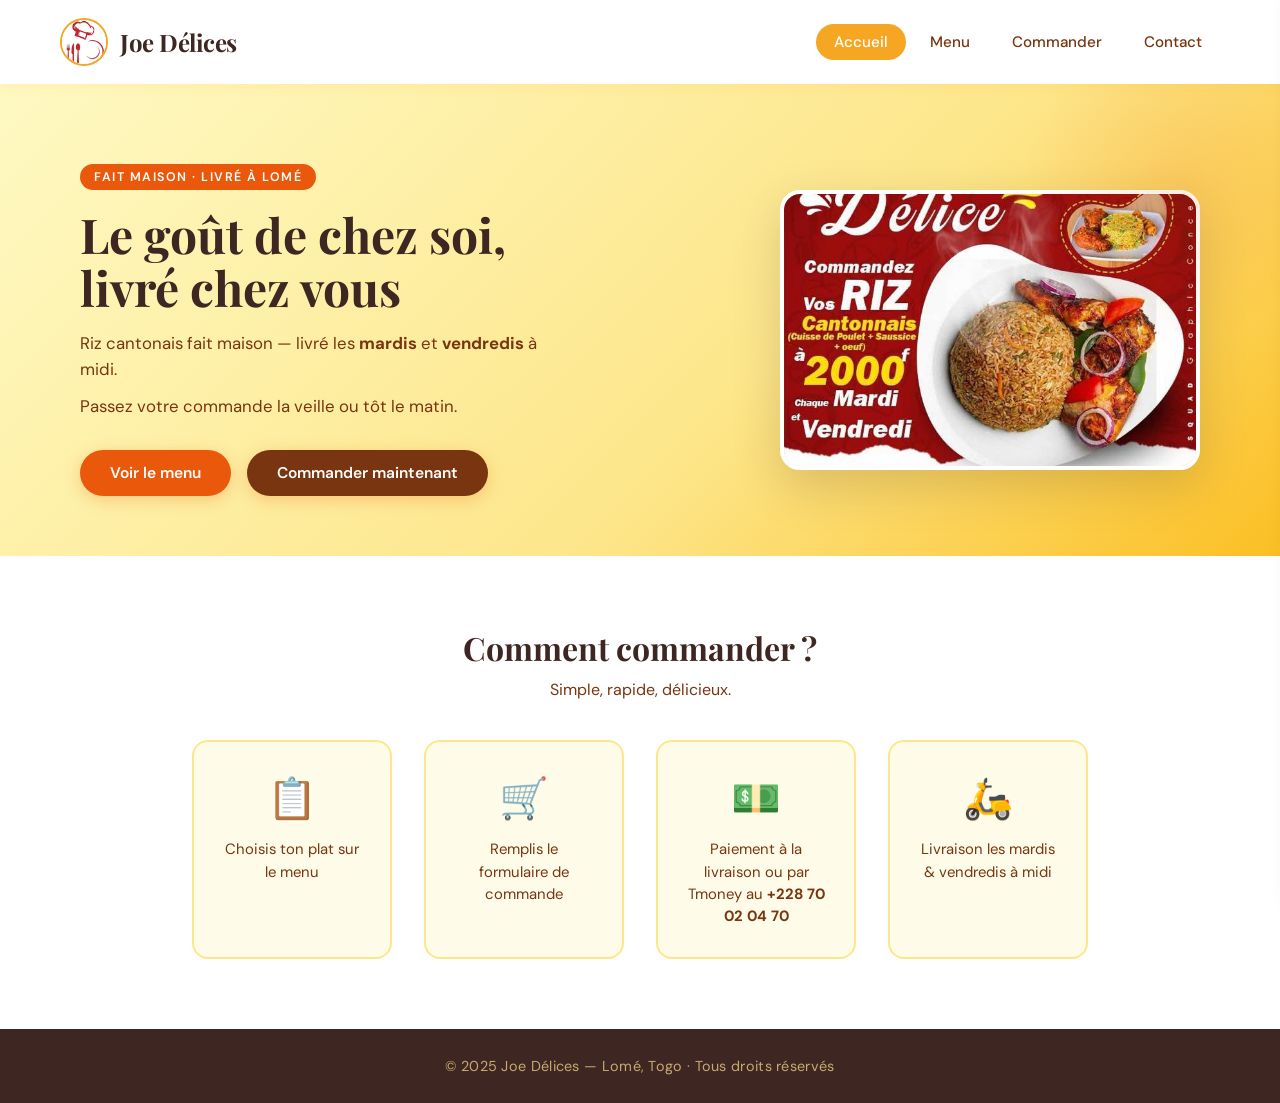
<file: index.html>
<!DOCTYPE html>
<html lang="fr">
<head>
  <meta charset="UTF-8">
  <meta name="viewport" content="width=device-width, initial-scale=1.0">
  <title>Joe Délices - Accueil</title>
  <link rel="stylesheet" href="style.css">
</head>
<body>
  <header>
    <div class="logo">
      <img src="images/joe-logo.png" alt="Logo Joe Délices">
      <h1>Joe Délices</h1>
    </div>
    <nav>
      <a href="index.html" class="active">Accueil</a>
      <a href="menu.html">Menu</a>
      <a href="commander.html">Commander</a>
      <a href="contact.html">Contact</a>
    </nav>
      <button class="hamburger" id="hamburger" aria-label="Menu">
      <span></span><span></span><span></span>
    </button>
  </header>

  <section class="hero">
    <div class="hero-text">
      <span class="hero-badge"> Fait maison · Livré à Lomé</span>
      <h2>Le goût de chez soi, livré chez vous</h2>
      <p>Riz cantonais fait maison — livré les <strong>mardis</strong> et <strong>vendredis</strong> à midi.</p>
      <p>Passez votre commande la veille ou tôt le matin.</p>
      <a href="menu.html" class="btn">Voir le menu</a>
      <a href="commander.html" class="btn" style="margin-left:12px; background:#78350f;">Commander maintenant</a>
    </div>
    <img src="images/riz_cantonais.jpg" alt="Riz cantonais Joe Délices" class="hero-img">
  </section>

  <section class="commande">
    <h3>Comment commander ?</h3>
    <p>Simple, rapide, délicieux.</p>
    <div class="etapes">
      <div class="etape">
        <span>📋</span>
        <p>Choisis ton plat sur le menu</p>
      </div>
      <div class="etape">
        <span>🛒</span>
        <p>Remplis le formulaire de commande</p>
      </div>
      <div class="etape">
        <span>💵</span>
        <p>Paiement à la livraison ou par Tmoney au <strong>+228 70 02 04 70</strong></p>
      </div>
      <div class="etape">
        <span>🛵</span>
        <p>Livraison les mardis & vendredis à midi</p>
      </div>
    </div>
  </section>

  <footer>
    <p>&copy; 2025 Joe Délices — Lomé, Togo · Tous droits réservés</p>
  </footer>

  <!-- Overlay -->
  <div class="nav-overlay" id="navOverlay"></div>

  <!-- Drawer -->
  <div class="nav-drawer" id="navDrawer">
    <button class="drawer-close" id="drawerClose">&#x2715;</button>
    <a href="index.html" class="active">Accueil</a>
    <a href="menu.html">Menu</a>
    <a href="commander.html">Commander</a>
    <a href="contact.html">Contact</a>
  </div>

  <script>
    const ham = document.getElementById('hamburger');
    const drawer = document.getElementById('navDrawer');
    const overlay = document.getElementById('navOverlay');
    const closeBtn = document.getElementById('drawerClose');
    function openMenu() { ham.classList.add('open'); drawer.classList.add('open'); overlay.classList.add('open'); }
    function closeMenu() { ham.classList.remove('open'); drawer.classList.remove('open'); overlay.classList.remove('open'); }
    ham.addEventListener('click', openMenu);
    closeBtn.addEventListener('click', closeMenu);
    overlay.addEventListener('click', closeMenu);
  </script>
</body>
</html>
</file>
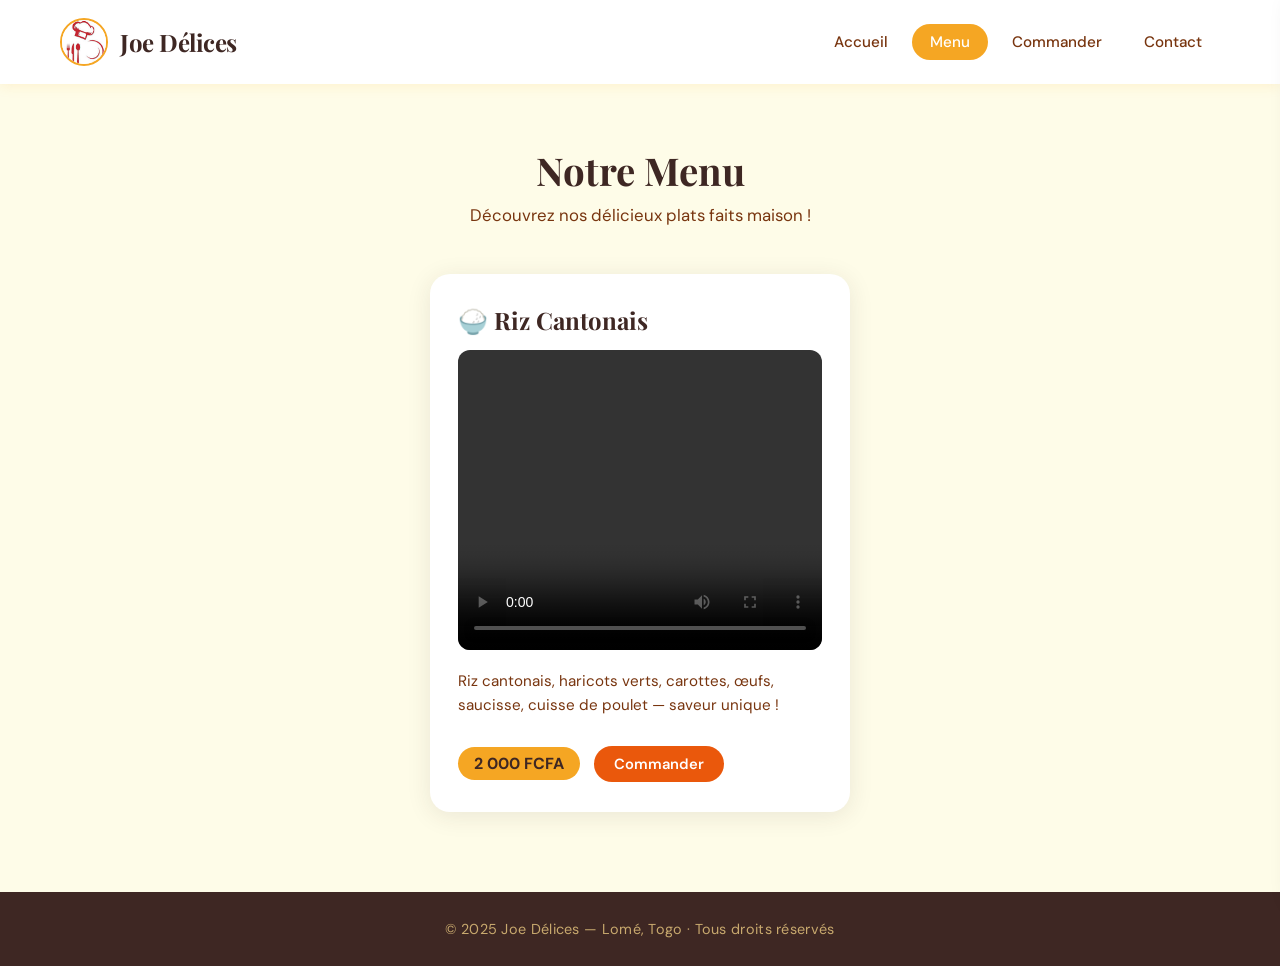
<file: menu.html>
<!DOCTYPE html>
<html lang="fr">
<head>
  <meta charset="UTF-8">
  <meta name="viewport" content="width=device-width, initial-scale=1.0">
  <title>Menu - Joe Délices</title>
  <link rel="stylesheet" href="style.css">
</head>
<body>
  <header>
    <div class="logo">
      <img src="images/joe-logo.png" alt="Logo Joe Délices">
      <h1>Joe Délices</h1>
    </div>
    <nav>
      <a href="index.html">Accueil</a>
      <a href="menu.html" class="active">Menu</a>
      <a href="commander.html">Commander</a>
      <a href="contact.html">Contact</a>
    </nav>
      <button class="hamburger" id="hamburger" aria-label="Menu">
      <span></span><span></span><span></span>
    </button>
  </header>

  <section class="menu">
    <h1>Notre Menu</h1>
    <p>Découvrez nos délicieux plats faits maison !</p>

    <div class="plats">
      <div class="plat">
        <h3>🍚 Riz Cantonais</h3>
        <video src="images/riz_cantonais.mp4" controls width="400" height="300"></video>
        <p>Riz cantonais, haricots verts, carottes, œufs, saucisse, cuisse de poulet — saveur unique !</p>
        <span class="prix">2 000 FCFA</span>
        <a href="commander.html" class="plat-cta">Commander</a>
      </div>
    </div>
  </section>

  <footer>
    <p>&copy; 2025 Joe Délices — Lomé, Togo · Tous droits réservés</p>
  </footer>

  <!-- Overlay -->
  <div class="nav-overlay" id="navOverlay"></div>

  <!-- Drawer -->
  <div class="nav-drawer" id="navDrawer">
    <button class="drawer-close" id="drawerClose">&#x2715;</button>
    <a href="index.html">Accueil</a>
    <a href="menu.html" class="active">Menu</a>
    <a href="commander.html">Commander</a>
    <a href="contact.html">Contact</a>
  </div>

  <script>
    const ham = document.getElementById('hamburger');
    const drawer = document.getElementById('navDrawer');
    const overlay = document.getElementById('navOverlay');
    const closeBtn = document.getElementById('drawerClose');
    function openMenu() { ham.classList.add('open'); drawer.classList.add('open'); overlay.classList.add('open'); }
    function closeMenu() { ham.classList.remove('open'); drawer.classList.remove('open'); overlay.classList.remove('open'); }
    ham.addEventListener('click', openMenu);
    closeBtn.addEventListener('click', closeMenu);
    overlay.addEventListener('click', closeMenu);
  </script>
</body>
</html>
</file>
<file: style.css>
@import url('https://fonts.googleapis.com/css2?family=Playfair+Display:wght@700;900&family=DM+Sans:wght@400;500;600&display=swap');

:root {
  --gold: #f5a623;
  --gold-light: #fde68a;
  --gold-deep: #d97706;
  --cream: #fefce8;
  --brown: #3e2723;
  --brown-mid: #78350f;
  --orange: #ea580c;
  --white: #ffffff;
  --shadow: 0 4px 24px rgba(62,39,35,0.10);
  --radius: 16px;
}

* { box-sizing: border-box; margin: 0; padding: 0; }

body {
  font-family: 'DM Sans', sans-serif;
  background-color: var(--cream);
  color: var(--brown);
  min-height: 100vh;
}

header {
  display: flex;
  justify-content: space-between;
  align-items: center;
  padding: 18px 60px;
  background: var(--white);
  box-shadow: 0 2px 12px rgba(245,166,35,0.13);
  position: sticky;
  top: 0;
  z-index: 100;
}

.logo { display: flex; align-items: center; gap: 12px; }
.logo img { height: 48px; border-radius: 50%; object-fit: cover; border: 2px solid var(--gold); }
.logo h1 { font-family: 'Playfair Display', serif; font-size: 1.5rem; color: var(--brown); letter-spacing: -0.5px; }

nav { display: flex; gap: 6px; }
nav a { text-decoration: none; color: var(--brown-mid); font-weight: 500; font-size: 0.95rem; padding: 8px 18px; border-radius: 50px; transition: background 0.2s, color 0.2s; }
nav a:hover, nav a.active { background: var(--gold); color: var(--white); }

.hero {
  display: flex; align-items: center; justify-content: space-between;
  padding: 80px 80px 60px; gap: 40px;
  background: linear-gradient(135deg, #fef9c3 0%, #fde68a 60%, #fbbf24 100%);
  position: relative; overflow: hidden;
}
.hero::before {
  content: ''; position: absolute; right: -60px; top: -60px;
  width: 320px; height: 320px;
  background: radial-gradient(circle, rgba(234,88,12,0.12) 0%, transparent 70%);
  border-radius: 50%;
}

.hero-text { max-width: 480px; }
.hero-badge {
  display: inline-block; background: var(--orange); color: var(--white);
  font-size: 0.78rem; font-weight: 600; letter-spacing: 1.5px;
  text-transform: uppercase; padding: 5px 14px; border-radius: 50px; margin-bottom: 18px;
}
.hero-text h2 { font-family: 'Playfair Display', serif; font-size: 3rem; line-height: 1.1; color: var(--brown); margin-bottom: 16px; }
.hero-text p { font-size: 1.05rem; color: var(--brown-mid); margin-bottom: 10px; line-height: 1.6; }
.hero-img { width: 420px; height: 280px; object-fit: cover; border-radius: 20px; box-shadow: 0 16px 48px rgba(62,39,35,0.18); border: 4px solid var(--white); flex-shrink: 0; }

.btn {
  display: inline-block; background: var(--orange); color: var(--white);
  padding: 13px 30px; border-radius: 50px; text-decoration: none;
  font-weight: 600; font-size: 0.97rem; border: none; cursor: pointer;
  transition: background 0.2s, transform 0.15s, box-shadow 0.2s;
  box-shadow: 0 4px 16px rgba(234,88,12,0.25); margin-top: 20px;
}
.btn:hover { background: var(--gold-deep); transform: translateY(-2px); box-shadow: 0 8px 24px rgba(234,88,12,0.32); }
.btn:disabled { opacity: 0.65; cursor: not-allowed; transform: none; }

.commande { text-align: center; padding: 70px 40px; background: var(--white); }
.commande h3 { font-family: 'Playfair Display', serif; font-size: 2rem; margin-bottom: 10px; }
.commande > p { color: var(--brown-mid); margin-bottom: 40px; }
.etapes { display: flex; justify-content: center; gap: 32px; flex-wrap: wrap; }
.etape { background: var(--cream); border: 2px solid var(--gold-light); border-radius: var(--radius); padding: 30px 28px; width: 200px; transition: box-shadow 0.2s, transform 0.2s; }
.etape:hover { box-shadow: var(--shadow); transform: translateY(-4px); }
.etape span { font-size: 2.5rem; display: block; margin-bottom: 14px; }
.etape p { font-size: 0.93rem; line-height: 1.5; color: var(--brown-mid); }

.menu { padding: 60px 60px 80px; text-align: center; }
.menu h1 { font-family: 'Playfair Display', serif; font-size: 2.4rem; margin-bottom: 8px; }
.menu > p { color: var(--brown-mid); margin-bottom: 48px; font-size: 1.05rem; }
.plats { display: flex; flex-wrap: wrap; gap: 32px; justify-content: center; }
.plat { background: var(--white); border-radius: 20px; padding: 30px 28px; max-width: 420px; box-shadow: var(--shadow); text-align: left; transition: transform 0.2s; }
.plat:hover { transform: translateY(-4px); }
.plat h3 { font-family: 'Playfair Display', serif; font-size: 1.5rem; margin-bottom: 14px; }
.plat video, .plat img { width: 100%; border-radius: 12px; margin-bottom: 14px; }
.plat p { font-size: 0.95rem; color: var(--brown-mid); line-height: 1.6; margin-bottom: 14px; }
.prix { display: inline-block; background: var(--gold); color: var(--brown); font-weight: 700; font-size: 1rem; padding: 6px 16px; border-radius: 50px; }
.plat-cta { display: inline-block; margin-top: 14px; margin-left: 10px; background: var(--orange); color: var(--white); padding: 8px 20px; border-radius: 50px; text-decoration: none; font-size: 0.92rem; font-weight: 600; transition: background 0.2s; }
.plat-cta:hover { background: var(--gold-deep); }

.commande-form, .contact { max-width: 580px; margin: 60px auto; padding: 50px 48px; background: var(--white); border-radius: 24px; box-shadow: 0 8px 40px rgba(62,39,35,0.09); }
.commande-form h2, .contact h2 { font-family: 'Playfair Display', serif; font-size: 2rem; margin-bottom: 8px; }
.commande-form > p, .contact > p { color: var(--brown-mid); margin-bottom: 28px; }

form label { display: block; font-size: 0.88rem; font-weight: 600; letter-spacing: 0.5px; color: var(--brown-mid); text-transform: uppercase; margin-top: 18px; margin-bottom: 6px; }
form input, form select, form textarea { width: 100%; padding: 12px 16px; border: 2px solid #e7d8b0; border-radius: 10px; font-family: 'DM Sans', sans-serif; font-size: 0.97rem; color: var(--brown); background: var(--cream); transition: border-color 0.2s, box-shadow 0.2s; outline: none; }
form input:focus, form select:focus, form textarea:focus { border-color: var(--gold); box-shadow: 0 0 0 3px rgba(245,166,35,0.18); }
form textarea { resize: vertical; }
form .btn { width: 100%; margin-top: 24px; font-size: 1rem; padding: 15px; border-radius: 12px; text-align: center; }
#resultat, #resultatContact { text-align: center; margin-top: 18px; font-weight: 600; font-size: 1rem; min-height: 28px; }

.infos { margin-top: 32px; padding-top: 24px; border-top: 2px solid var(--gold-light); }
.infos p { margin-bottom: 10px; font-size: 0.97rem; color: var(--brown-mid); }
.infos a { color: var(--orange); text-decoration: none; }

footer { text-align: center; padding: 28px 20px; background: var(--brown); color: #c8a96e; font-size: 0.9rem; letter-spacing: 0.3px; }

@media (max-width: 768px) {
  header { padding: 16px 20px; }
  .hero { flex-direction: column; padding: 50px 24px 40px; text-align: center; }
  .hero-img { width: 100%; height: 220px; }
  .hero-text h2 { font-size: 2.2rem; }
  .menu, .commande { padding: 40px 20px; }
  .commande-form, .contact { margin: 30px 16px; padding: 32px 22px; }
  nav a { padding: 7px 12px; font-size: 0.85rem; }
}

/* ── HAMBURGER MENU ── */
.hamburger {
  display: none;
  flex-direction: column;
  justify-content: center;
  gap: 5px;
  width: 40px;
  height: 40px;
  background: none;
  border: none;
  cursor: pointer;
  padding: 4px;
  z-index: 200;
  flex-shrink: 0;
}
.hamburger span {
  display: block;
  width: 26px;
  height: 3px;
  background: var(--brown);
  border-radius: 3px;
  transition: transform 0.3s, opacity 0.3s;
}
.hamburger.open span:nth-child(1) { transform: translateY(8px) rotate(45deg); }
.hamburger.open span:nth-child(2) { opacity: 0; }
.hamburger.open span:nth-child(3) { transform: translateY(-8px) rotate(-45deg); }

/* Overlay sombre */
.nav-overlay {
  display: none;
  position: fixed;
  inset: 0;
  background: rgba(0,0,0,0.45);
  z-index: 150;
  opacity: 0;
  transition: opacity 0.3s;
}
.nav-overlay.open { display: block; opacity: 1; }

/* Panneau latéral droit */
.nav-drawer {
  position: fixed;
  top: 0;
  right: -280px;
  width: 260px;
  height: 100vh;
  background: var(--white);
  box-shadow: -4px 0 24px rgba(62,39,35,0.18);
  z-index: 160;
  transition: right 0.32s cubic-bezier(.4,0,.2,1);
  display: flex;
  flex-direction: column;
  padding: 70px 24px 40px;
  gap: 8px;
}
.nav-drawer.open { right: 0; }
.nav-drawer a {
  text-decoration: none;
  color: var(--brown);
  font-weight: 600;
  font-size: 1.1rem;
  padding: 14px 18px;
  border-radius: 12px;
  transition: background 0.2s, color 0.2s;
  border-left: 3px solid transparent;
}
.nav-drawer a:hover,
.nav-drawer a.active {
  background: var(--gold-light);
  color: var(--brown);
  border-left-color: var(--gold);
}
.nav-drawer .drawer-close {
  position: absolute;
  top: 16px;
  right: 16px;
  background: none;
  border: none;
  font-size: 1.5rem;
  cursor: pointer;
  color: var(--brown);
  line-height: 1;
}

/* ── MOBILE FIXES ── */
@media (max-width: 600px) {

  /* Header compact */
  header {
    padding: 12px 16px;
    flex-wrap: nowrap;
    gap: 8px;
  }

  .logo img { height: 36px; }

  .logo h1 {
    font-size: 1.1rem;
    white-space: nowrap;
  }

  /* Cacher la nav desktop, montrer hamburger */
  nav { display: none; }
  .hamburger { display: flex; }

  /* Hero vertical, centré */
  .hero {
    flex-direction: column;
    padding: 36px 20px 32px;
    text-align: center;
    gap: 24px;
  }

  .hero-badge { font-size: 0.72rem; }

  .hero-text h2 { font-size: 1.9rem; }

  .hero-text p { font-size: 0.95rem; }

  /* Boutons hero : pleine largeur, empilés proprement */
  .hero .btn {
    display: block;
    width: 100%;
    margin: 10px 0 0 0;
    text-align: center;
    box-sizing: border-box;
  }

  .hero-img {
    width: 100%;
    height: 200px;
    border-radius: 14px;
  }

  /* Étapes en colonne */
  .etapes { flex-direction: column; align-items: center; gap: 16px; }
  .etape { width: 100%; max-width: 320px; padding: 20px; }

  /* Menu */
  .menu { padding: 32px 16px; }
  .plat { padding: 20px 16px; }

  /* Formulaires */
  .commande-form, .contact {
    margin: 20px 12px;
    padding: 28px 18px;
    border-radius: 16px;
  }

  .commande-form h2, .contact h2 { font-size: 1.5rem; }
}
</file>
